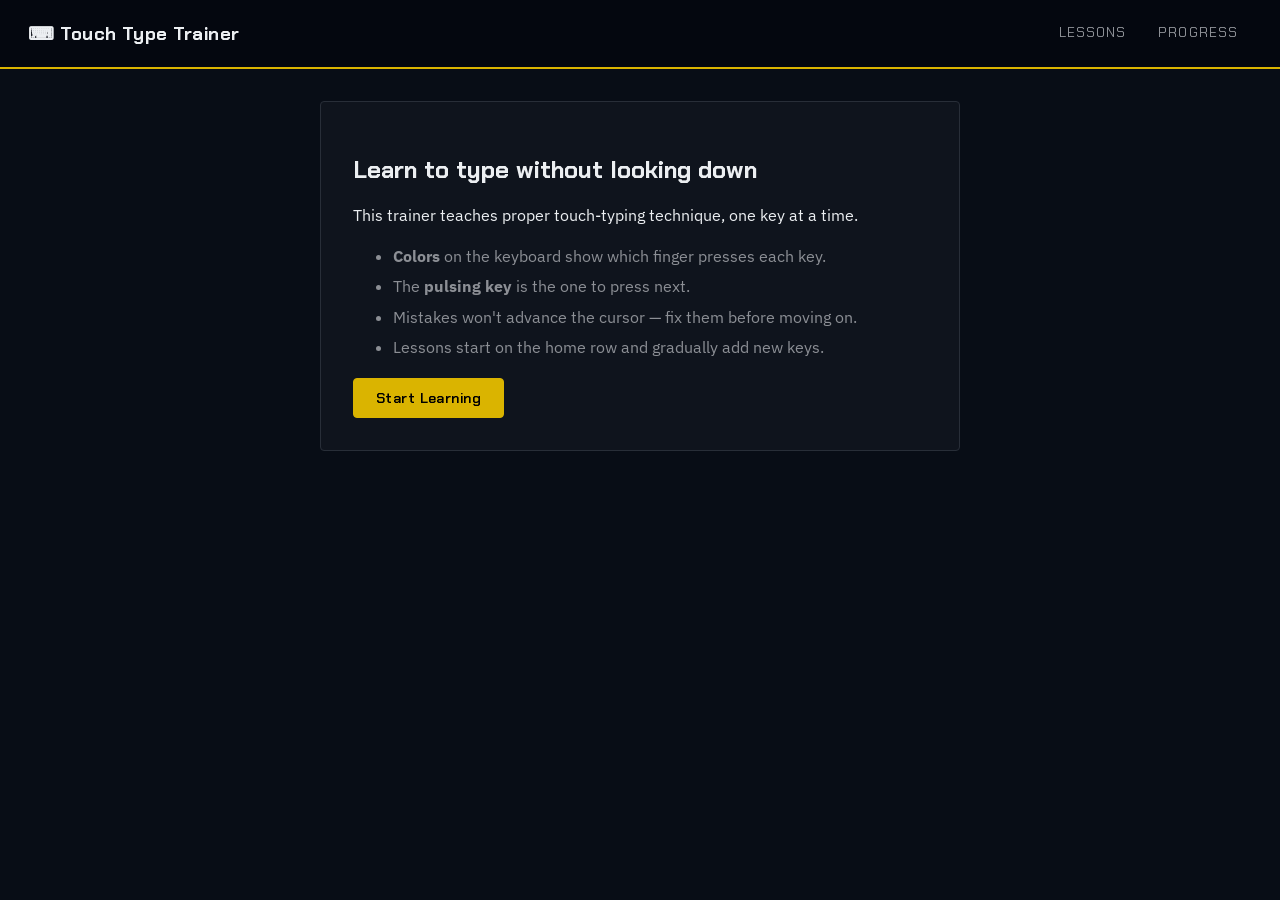
<file: public/index.html>
<!DOCTYPE html>
<html lang="en">
<head>
<meta charset="UTF-8">
<meta name="viewport" content="width=device-width, initial-scale=1.0">
<title>Touch Type Trainer</title>
<link rel="preconnect" href="https://fonts.googleapis.com">
<link rel="preconnect" href="https://fonts.gstatic.com" crossorigin>
<link href="https://fonts.googleapis.com/css2?family=Chakra+Petch:wght@500;600;700&family=IBM+Plex+Sans:wght@400;500;600&family=IBM+Plex+Mono:wght@400;500&display=swap" rel="stylesheet">
<link rel="stylesheet" href="css/style.css">
</head>
<body>
  <header class="app-header">
    <div class="app-title">⌨ Touch Type Trainer</div>
    <nav class="app-nav">
      <button data-nav="lessons">Lessons</button>
      <button data-nav="progress">Progress</button>
    </nav>
  </header>

  <main class="app-main">

    <section id="screen-welcome" class="screen">
      <div class="card welcome-card">
        <h1>Learn to type without looking down</h1>
        <p>This trainer teaches proper touch-typing technique, one key at a time.</p>
        <ul class="welcome-list">
          <li><strong>Colors</strong> on the keyboard show which finger presses each key.</li>
          <li>The <strong>pulsing key</strong> is the one to press next.</li>
          <li>Mistakes won't advance the cursor — fix them before moving on.</li>
          <li>Lessons start on the home row and gradually add new keys.</li>
        </ul>
        <button id="btn-start" class="btn btn-primary">Start Learning</button>
      </div>
    </section>

    <section id="screen-lessons" class="screen hidden">
      <h1>Lessons</h1>
      <div id="lesson-list" class="lesson-list"></div>
    </section>

    <section id="screen-practice" class="screen hidden">
      <div class="practice-header">
        <h2 id="practice-lesson-name"></h2>
        <div id="practice-new-keys" class="practice-new-keys"></div>
      </div>

      <div class="stats-bar">
        <div class="stat"><span class="stat-label">Time</span><span id="stat-time">0s</span></div>
        <div class="stat"><span class="stat-label">Accuracy</span><span id="stat-accuracy">100%</span></div>
        <div class="stat"><span class="stat-label">Errors</span><span id="stat-errors">0</span></div>
      </div>

      <div id="prompt-text" class="prompt-text"></div>

      <div id="keyboard" class="keyboard"></div>
    </section>

    <section id="screen-results" class="screen hidden">
      <div class="card results-card">
        <h1>Lesson Complete</h1>
        <div class="results-stats">
          <div class="result-stat"><span id="result-wpm">0</span><span class="result-stat-label">WPM</span></div>
          <div class="result-stat"><span id="result-accuracy">0%</span><span class="result-stat-label">Accuracy</span></div>
        </div>
        <p id="result-message" class="result-message"></p>
        <div class="results-buttons">
          <button id="btn-retry" class="btn">Retry</button>
          <button id="btn-next-lesson" class="btn btn-primary">Next Lesson</button>
        </div>
      </div>
    </section>

    <section id="screen-progress" class="screen hidden">
      <h1>Progress</h1>
      <div id="progress-lesson-list" class="progress-lesson-list"></div>
      <h2>Recent Sessions</h2>
      <div id="progress-history" class="progress-history"></div>
    </section>

  </main>

  <script src="js/fingerMap.js"></script>
  <script src="js/lessons.js"></script>
  <script src="js/keyboard.js"></script>
  <script src="js/typing.js"></script>
  <script src="js/stats.js"></script>
  <script src="js/app.js"></script>
</body>
</html>
</file>
<file: public/css/style.css>
:root {
  --bg: oklch(0.16 0.02 260);
  --surface: oklch(0.19 0.02 260);
  --surface-2: oklch(0.13 0.02 260);
  --key-bg: oklch(0.26 0.02 260);
  --text: oklch(0.95 0.005 260);
  --text-muted: oklch(0.65 0.01 260);
  --border: oklch(0.3 0.02 260);
  --accent: oklch(0.78 0.17 200);   /* cyan — next-key / primary highlight */
  --accent-dark: oklch(0.62 0.17 200);
  --yellow: oklch(0.78 0.17 95);    /* home-row + section accents */
  --success: oklch(0.78 0.17 200);
  --error: oklch(0.78 0.17 350);    /* magenta */
  --font-display: 'Chakra Petch', sans-serif;
  --font-body: 'IBM Plex Sans', sans-serif;
  --font-mono: 'IBM Plex Mono', monospace;
}

* {
  box-sizing: border-box;
}

body {
  margin: 0;
  font-family: var(--font-body);
  background: var(--bg);
  color: var(--text);
}

.app-header {
  display: flex;
  align-items: center;
  justify-content: space-between;
  padding: 16px 28px;
  background: var(--surface-2);
  border-bottom: 2px solid var(--yellow);
}

.app-title {
  font-family: var(--font-display);
  font-weight: 700;
  font-size: 1.15rem;
  letter-spacing: 0.03em;
}

.app-nav button {
  background: none;
  border: none;
  font-family: var(--font-display);
  font-size: 0.85rem;
  letter-spacing: 0.08em;
  text-transform: uppercase;
  padding: 8px 14px;
  cursor: pointer;
  color: var(--text-muted);
  border-bottom: 2px solid transparent;
}

.app-nav button:hover {
  color: var(--text);
  border-bottom-color: var(--accent);
}

.app-main {
  max-width: 1180px;
  margin: 0 auto;
  padding: 32px 20px 60px;
}

.screen.hidden {
  display: none;
}

.card {
  background: var(--surface);
  border: 1px solid var(--border);
  border-radius: 4px;
  padding: 32px;
}

.btn {
  border: 1px solid var(--border);
  background: var(--key-bg);
  color: var(--text);
  font-family: var(--font-display);
  font-weight: 600;
  letter-spacing: 0.03em;
  padding: 10px 22px;
  border-radius: 4px;
  font-size: 0.9rem;
  cursor: pointer;
}

.btn:hover {
  border-color: var(--accent);
}

.btn:disabled {
  opacity: 0.4;
  cursor: not-allowed;
}

.btn-primary {
  background: var(--yellow);
  border-color: var(--yellow);
  color: #000;
}

.btn-primary:hover {
  background: oklch(0.85 0.17 95);
  border-color: oklch(0.85 0.17 95);
}

/* Welcome */
.welcome-card {
  max-width: 640px;
  margin: 0 auto;
}

.welcome-card h1 {
  font-family: var(--font-display);
}

.welcome-list {
  line-height: 1.9;
  color: var(--text-muted);
}

/* Lesson list */
.lesson-list {
  display: grid;
  grid-template-columns: repeat(auto-fill, minmax(220px, 1fr));
  gap: 2px;
  background: var(--border);
}

.lesson-card {
  position: relative;
  background: var(--surface-2);
  border-radius: 0;
  padding: 16px;
  cursor: pointer;
  transition: background 0.15s;
}

.lesson-card:hover {
  background: var(--key-bg);
}

.lesson-card.locked {
  opacity: 0.4;
  cursor: not-allowed;
  pointer-events: none;
}

.lesson-card-title {
  font-family: var(--font-display);
  font-weight: 600;
  margin-bottom: 6px;
}

.lesson-card-keys {
  font-family: var(--font-mono);
  font-size: 0.85rem;
  color: var(--text-muted);
  margin-bottom: 8px;
}

.lesson-card-stats {
  font-size: 0.8rem;
  color: var(--accent);
}

.badge-complete {
  position: absolute;
  top: 10px;
  right: 12px;
  color: var(--success);
  font-weight: 700;
}

/* Practice screen */
.practice-header {
  margin-bottom: 12px;
}

.practice-lesson-name,
#practice-lesson-name {
  font-family: var(--font-display);
}

.practice-new-keys {
  color: var(--text-muted);
  font-family: var(--font-mono);
  font-size: 0.9rem;
}

.stats-bar {
  display: flex;
  gap: 14px;
  margin-bottom: 18px;
}

.stat {
  display: flex;
  flex-direction: column;
  gap: 2px;
  padding: 8px 16px;
  background: var(--surface-2);
  border-left: 3px solid var(--accent);
}

.stat:nth-child(2) {
  border-left-color: var(--yellow);
}

.stat:nth-child(3) {
  border-left-color: var(--error);
}

.stat-label {
  font-size: 0.7rem;
  color: var(--text-muted);
  text-transform: uppercase;
  letter-spacing: 0.08em;
}

.stat span:last-child {
  font-family: var(--font-display);
  font-weight: 700;
  font-size: 1.2rem;
}

.prompt-text {
  font-family: var(--font-mono);
  font-size: 1.6rem;
  line-height: 1.7;
  background: var(--surface-2);
  border: 1px solid var(--border);
  border-radius: 4px;
  padding: 26px 30px;
  margin-bottom: 28px;
  letter-spacing: 0.02em;
  word-break: break-all;
}

.prompt-text .pending {
  color: oklch(0.4 0.01 260);
}

.prompt-text .typed-correct {
  color: var(--success);
}

.prompt-text .typed-error {
  color: var(--error);
  text-decoration: underline wavy var(--error);
}

.prompt-text .cursor {
  border-left: 2px solid var(--accent);
  animation: blink 1s step-start infinite;
}

@keyframes blink {
  50% { border-left-color: transparent; }
}

/* Keyboard — "Signal" treatment: near-black panel, yellow/magenta glow
   accents, per-finger dots instead of tinted key backgrounds. */
.keyboard {
  --key-unit: clamp(24px, 4.2vw, 36px);
  --key-gap: clamp(4px, 1vw, 6px);
  position: relative;
  display: flex;
  flex-direction: column;
  gap: var(--key-gap);
  padding: clamp(16px, 4vw, 34px) clamp(14px, 4vw, 38px);
  background: oklch(0.16 0.025 280);
  border: 1px solid oklch(0.75 0.16 90);
  border-radius: 2px;
  box-shadow:
    0 0 0 1px oklch(0.4 0.14 320 / 0.5),
    0 0 40px oklch(0.4 0.14 320 / 0.35),
    0 8px 30px rgba(0, 0, 0, 0.5);
  background-image: repeating-linear-gradient(
    0deg,
    oklch(1 0 0 / 0.025) 0px,
    oklch(1 0 0 / 0.025) 1px,
    transparent 1px,
    transparent 3px
  );
}

.keyboard::before,
.keyboard::after {
  content: '';
  position: absolute;
  width: 16px;
  height: 16px;
  border-color: oklch(0.78 0.18 320);
  border-style: solid;
  pointer-events: none;
}

.keyboard::before {
  top: -1px;
  left: -1px;
  border-width: 2px 0 0 2px;
}

.keyboard::after {
  bottom: -1px;
  right: -1px;
  border-width: 0 2px 2px 0;
}

.kb-row {
  display: flex;
  gap: var(--key-gap);
  justify-content: center;
}

.kb-row-1 { margin-left: calc(var(--key-unit) * 0.5); }
.kb-row-2 { margin-left: calc(var(--key-unit) * 0.75); }
.kb-row-3 { margin-left: calc(var(--key-unit) * 1.25); }

.key {
  position: relative;
  width: calc(var(--key-unit) * var(--u, 1) + (var(--u, 1) - 1) * var(--key-gap));
  height: var(--key-unit);
  border-radius: 2px;
  display: flex;
  align-items: center;
  justify-content: center;
  font-family: var(--font-mono);
  font-size: 0.8rem;
  font-weight: 600;
  letter-spacing: 0.03em;
  background: oklch(0.22 0.025 285);
  border: 1px solid oklch(0.4 0.06 300);
  color: oklch(0.85 0.02 280);
  user-select: none;
  transition: background 0.15s, box-shadow 0.15s, border-color 0.15s;
}

.key-decorative {
  color: oklch(0.5 0.02 280);
  font-size: 0.6rem;
  letter-spacing: 0.02em;
}

/* Per-finger indicator dot — bottom-center, color by finger (see
   fingerMap.js FINGER_COLORS). Only shown on true letter/number/symbol
   keys (.key-dot), not on Space/Shift/decorative keys. */
.key.key-dot::after {
  content: '';
  position: absolute;
  bottom: 4px;
  left: 50%;
  transform: translateX(-50%);
  width: 5px;
  height: 5px;
  border-radius: 50%;
  background: var(--finger-color);
}

.key.home-bump {
  border-color: oklch(0.7 0.14 90 / 0.7);
}

.key.next-key {
  background: oklch(0.65 0.17 90);
  color: #1a1400;
  border-color: oklch(0.85 0.18 90);
  box-shadow: 0 0 18px oklch(0.75 0.19 90 / 0.8), 0 0 4px oklch(0.85 0.2 90 / 0.9);
  animation: pulse 1s ease-in-out infinite;
  z-index: 2;
}

@keyframes pulse {
  0%, 100% { box-shadow: 0 0 18px oklch(0.75 0.19 90 / 0.8), 0 0 4px oklch(0.85 0.2 90 / 0.9); }
  50% { box-shadow: 0 0 26px oklch(0.75 0.19 90 / 0.95), 0 0 8px oklch(0.85 0.2 90 / 1); }
}

.key.key-correct {
  background: oklch(0.32 0.14 320) !important;
  border-color: oklch(0.6 0.18 320);
  box-shadow: 0 0 12px oklch(0.6 0.18 320 / 0.6);
  color: var(--text);
}

.key.key-error {
  background: oklch(0.5 0.2 25) !important;
  border-color: oklch(0.7 0.2 25);
  box-shadow: 0 0 12px oklch(0.6 0.2 25 / 0.6);
  color: #fff;
}

.key.next-key::after,
.key.key-correct::after,
.key.key-error::after {
  display: none;
}

/* Results */
.results-card {
  max-width: 480px;
  margin: 0 auto;
  text-align: center;
}

.results-card h1 {
  font-family: var(--font-display);
}

.results-stats {
  display: flex;
  justify-content: center;
  gap: 48px;
  margin: 20px 0;
}

.result-stat {
  display: flex;
  flex-direction: column;
  font-family: var(--font-display);
  font-size: 2.2rem;
  font-weight: 700;
  color: var(--accent);
}

.result-stat-label {
  font-size: 0.8rem;
  font-weight: 500;
  color: var(--text-muted);
  text-transform: uppercase;
}

.result-message {
  color: var(--text-muted);
  margin-bottom: 24px;
}

.result-message.pass {
  color: var(--success);
}

.result-message.fail {
  color: var(--error);
}

.results-buttons {
  display: flex;
  justify-content: center;
  gap: 12px;
}

/* Progress */
.progress-lesson-list {
  display: grid;
  grid-template-columns: repeat(auto-fill, minmax(260px, 1fr));
  gap: 2px;
  background: var(--border);
  margin-bottom: 32px;
}

.progress-row {
  display: grid;
  grid-template-columns: 30px 1fr auto;
  align-items: center;
  padding: 14px 16px;
  background: var(--surface-2);
  border-radius: 0;
  font-size: 0.9rem;
}

.progress-status {
  font-family: var(--font-display);
  font-weight: 700;
  color: var(--accent);
}

.progress-name {
  font-family: var(--font-display);
}

.progress-best {
  color: var(--text-muted);
  font-family: var(--font-mono);
  font-size: 0.85rem;
}

.progress-history h2 {
  font-family: var(--font-display);
  font-size: 0.9rem;
  letter-spacing: 0.05em;
  text-transform: uppercase;
  color: var(--text-muted);
}

.progress-history table {
  width: 100%;
  border-collapse: collapse;
  background: var(--surface-2);
  border: 1px solid var(--border);
  font-family: var(--font-mono);
  font-size: 0.85rem;
}

.progress-history th,
.progress-history td {
  text-align: left;
  padding: 10px 12px;
  border-bottom: 1px solid var(--border);
}

.progress-history th {
  font-family: var(--font-display);
  color: var(--text-muted);
  font-weight: 600;
  font-size: 0.75rem;
  text-transform: uppercase;
  letter-spacing: 0.05em;
}
</file>
